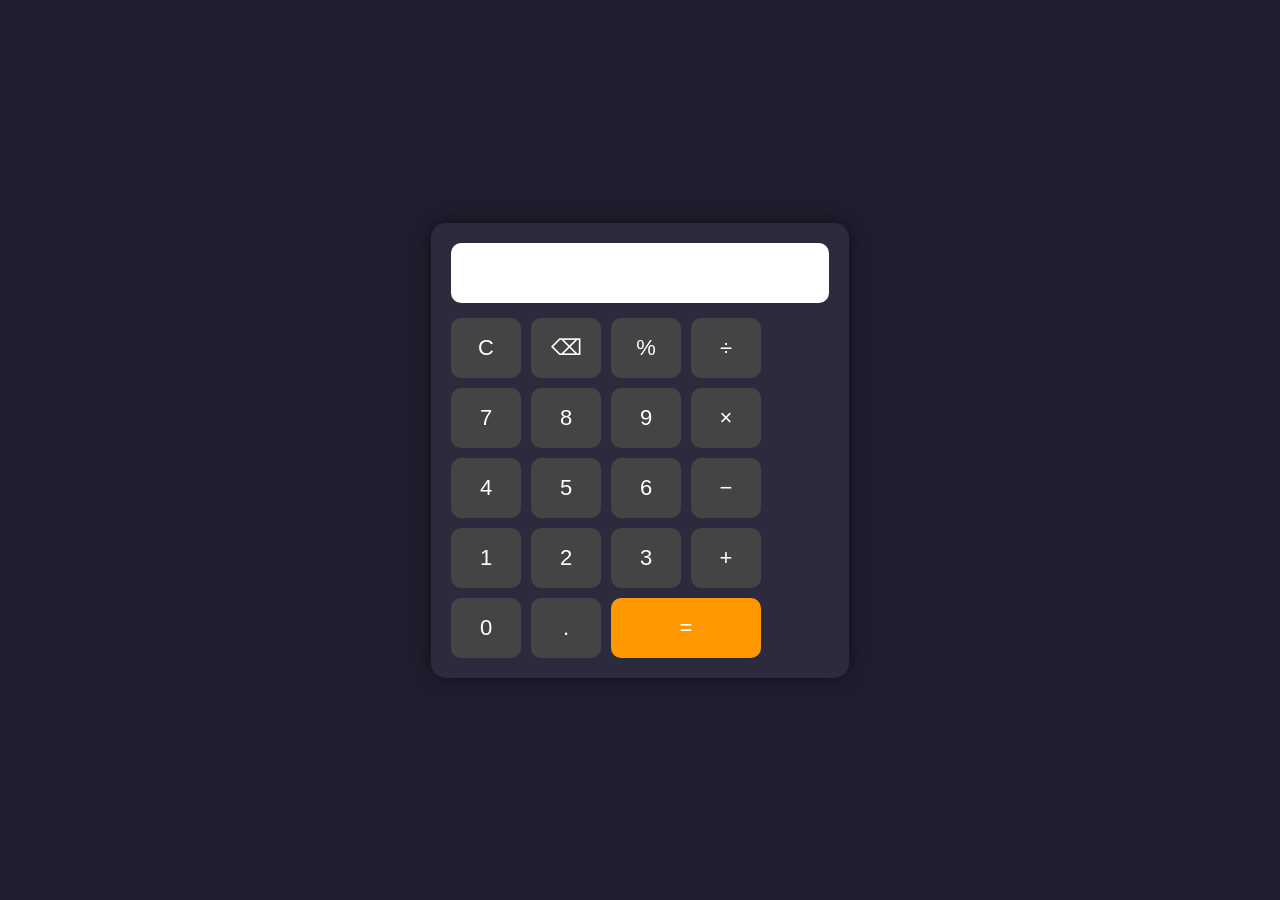
<file: calculator/index.html>
<!DOCTYPE html>
<html lang="en">
<head>
    <meta charset="UTF-8">
    <meta name="viewport" content="width=device-width, initial-scale=1.0">
    <title>Calculator</title>
    <link rel="stylesheet" href="style.css">
</head>
<body>

<div class="calculator">
    <input type="text" id="display" readonly>

    <div class="buttons">
        <button onclick="clearDisplay()">C</button>
        <button onclick="deleteLast()">⌫</button>
        <button onclick="appendValue('%')">%</button>
        <button onclick="appendValue('/')">÷</button>

        <button onclick="appendValue('7')">7</button>
        <button onclick="appendValue('8')">8</button>
        <button onclick="appendValue('9')">9</button>
        <button onclick="appendValue('*')">×</button>

        <button onclick="appendValue('4')">4</button>
        <button onclick="appendValue('5')">5</button>
        <button onclick="appendValue('6')">6</button>
        <button onclick="appendValue('-')">−</button>

        <button onclick="appendValue('1')">1</button>
        <button onclick="appendValue('2')">2</button>
        <button onclick="appendValue('3')">3</button>
        <button onclick="appendValue('+')">+</button>

        <button onclick="appendValue('0')">0</button>
        <button onclick="appendValue('.')">.</button>
        <button onclick="calculate()">=</button>
    </div>
</div>

<script src="script.js"></script>

</body>
</html>
</file>
<file: calculator/style.css>
*{
    margin:0;
    padding:0;
    box-sizing:border-box;
    font-family:Arial, Helvetica, sans-serif;
}

body{
    background:#1e1e2f;
    display:flex;
    justify-content:center;
    align-items:center;
    height:100vh;
}

.calculator{
    background:#2b2b3d;
    padding:20px;
    border-radius:15px;
    box-shadow:0 0 20px rgba(0,0,0,.5);
}

#display{
    width:100%;
    height:60px;
    margin-bottom:15px;
    font-size:28px;
    text-align:right;
    padding:10px;
    border:none;
    border-radius:10px;
    background:#fff;
}

.buttons{
    display:grid;
    grid-template-columns:repeat(4,70px);
    gap:10px;
}

button{
    height:60px;
    border:none;
    border-radius:10px;
    font-size:22px;
    cursor:pointer;
    background:#444;
    color:white;
    transition:.3s;
}

button:hover{
    background:#666;
}

button:last-child{
    grid-column:span 2;
    background:#ff9800;
}

button:last-child:hover{
    background:#e68900;
}
</file>
